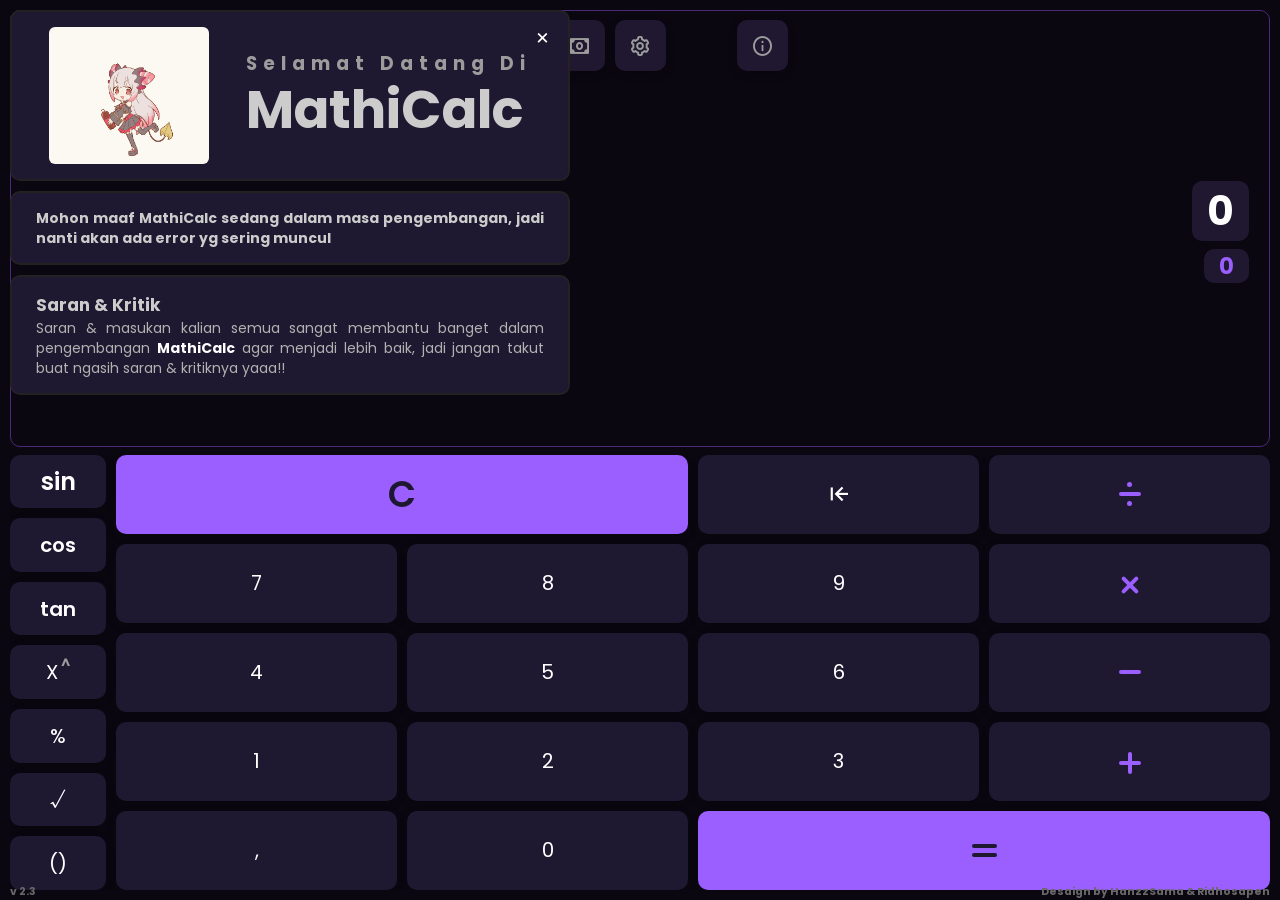
<file: index.html>
<html lang="en">
  <head>
    <meta charset="UTF-8" />
    <meta name="viewport" content="width=device-width, initial-scale=1.0" />
    <link
      rel="shortcut icon"
      href="www/img/mathicalc.ico"
      type="image/x-icon"
    />
    <link
      href="https://unpkg.com/boxicons@2.1.4/css/boxicons.min.css"
      rel="stylesheet"
    />
    <link rel="stylesheet" href="www/style/style.css" />
    <title>MathiCalc</title>
  </head>
  <body>
    <div class="container">
      <nav class="nav-alert" id="main-alert">
        <div>
          <figure class="main-alert">
            <div>
              <i class="bx bx-x" id="close-alert"></i>
              <article class="desc-alert">
                <img src="www/img/welcome.gif" alt="" />
                <div>
                  <h3>selamat datang di</h3>
                  <h3>mathiCalc</h3>
                </div>
              </article>
            </div>
          </figure>
          <figure class="main-alert">
            <div>
              <article>
                <h4>
                  Mohon maaf MathiCalc sedang dalam masa pengembangan, jadi
                  nanti akan ada error yg sering muncul
                </h4>
              </article>
            </div>
          </figure>
          <figure class="main-alert">
            <div>
              <article>
                <h3>saran & kritik</h3>
                <p>
                  Saran & masukan kalian semua sangat membantu banget dalam
                  pengembangan <strong>MathiCalc</strong> agar menjadi lebih
                  baik, jadi jangan takut buat ngasih saran & kritiknya yaaa!!
                </p>
              </article>
            </div>
          </figure>
        </div>
      </nav>
      <nav class="nav">
        <div>
          <figure class="icon" data-target="historyMenu">
            <i class="bx bx-history"></i>
          </figure>
          <figure class="icon" data-target="moneyMenu">
            <i class="bx bx-money"></i>
          </figure>
          <figure class="icon" data-target="settingMenu">
            <i class="bx bx-cog"></i>
          </figure>
          <figure class="icon ui" id="newui">
            <i class="bx bx-math"></i>
          </figure>
          <figure class="icon" data-target="aboutMenu">
            <i class="bx bx-info-circle"></i>
          </figure>
        </div>
      </nav>
      <main class="main-menu">
        <div>
          <section id="historyMenu" class="menu history hidden">
            <div>
              <h3>History</h3>
              <ul id="history"></ul>
            </div>
          </section>
          <section id="moneyMenu" class="menu money hidden">
            <div>
              <h3>Konversi Mata Uang</h3>
              <main class="wrapper-conversi">
                <figure class="conversi">
                  <select id="currency-from">
                    <option value="">--Pilih--</option>
                    <option value="IDR">IDR (Rupiah)</option>
                    <option value="USD">USD (Dollar)</option>
                    <option value="EUR">EUR (Euro)</option>
                  </select>
                </figure>
                <figure class="reverse">
                  <button id="reverse-currency">
                    <i class="bx bx-transfer-alt"></i>
                  </button>
                </figure>
                <figure class="conversi">
                  <select id="currency-to">
                    <option value="">--Pilih--</option>
                    <option value="USD">USD (Dollar)</option>
                    <option value="IDR">IDR (Rupiah)</option>
                    <option value="EUR">EUR (Euro)</option>
                  </select>
                </figure>
              </main>
            </div>
          </section>
          <section id="settingMenu" class="menu setting hidden" id="setting">
            <div>
              <h3>Setting</h3>
              <main>
                <section class="set-menu theme">
                  <div>
                    <div>
                      <h4>tema warna</h4>
                    </div>
                    <!-- tempat pilihan tema -->
                    <div class="wrapper-theme"></div>
                    <!-- preview tema aktif -->
                    <div class="preview-txt">
                      <h4>tema saat ini</h4>
                    </div>
                    <div class="theme-preview"></div>
                  </div>
                </section>
                <section class="set-menu font-size">
                  <div>
                    <div>
                      <h4>font size</h4>
                      <h6>default : 16px</h6>
                    </div>
                    <div class="wrapper-font"></div>
                  </div>
                </section>
                <section class="set-menu wallpaper">
                  <div>
                    <div>
                      <h4>pasang walpaper</h4>
                    </div>
                    <div class="main-input-wlpr">
                      <div>
                        <section class="page-upload">
                          <div>
                            <i class="bx bx-upload"></i>
                            <h4>upload</h4>
                          </div>
                        </section>
                        <section class="btn-reset" id="resetWallpaper">
                          <div>
                            <i class="bx bx-reset"></i>
                          </div>
                        </section>
                        <section class="upload">
                          <div>
                            <input
                              type="file"
                              id="wallpaperInput"
                              accept="image/*,video/*"
                            />
                          </div>
                        </section>
                        <section class="live-img">
                          <main class="preview-img">
                            <div></div>
                          </main>
                        </section>
                      </div>
                    </div>
                  </div>
                </section>
                <section class="set-menu ink-yt">
                  <div class="wrapper-link-yt">
                    <div>
                      <h4>link YouTube set-up walpaper</h4>
                    </div>
                    <div class="input-yt">
                      <input
                        type="text"
                        placeholder="Paste link YouTube dan tunggu sebentar"
                      />
                    </div>
                  </div>
                </section>
                <section class="set-menu new-ui">
                  <div>
                    <div>
                      <h4>buka menu mathiCalc chat</h4>
                    </div>
                    <div class="wrapper-newui">
                      <h5 id="uitxt">Enable MathiCalc Chat</h5>
                      <button id="toggleNewUI">
                        <i class="bx bxs-mouse-alt"></i>
                      </button>
                    </div>
                  </div>
                </section>
              </main>
            </div>
          </section>
          <section id="aboutMenu" class="menu about hidden" id="about">
            <div>
              <figure class="container-about">
                <h3>About</h3>
                <h6>Desaign by HanzzSama & Ridhosapen</h6>
                <article class="about-content">
                  <p>
                    <strong>MathiCalc</strong> ini masih dalam tahap
                    pengembangan, jadi maaf kalau ada beberapa error yg muncul
                    atau beberapa fitur mungkin belum sempurna, aku dan rekan ku
                    akan terus berusaha memperbarui dan tingkatkan agar kualitas
                    <strong>MathiCalc</strong> bisa lebih baik dan mendukung
                    banyak fitur.
                  </p>
                  <h5>Fitur yg sudah kami buat di sini</h5>
                  <ul>
                    <li>
                      <strong>Operasi dasar</strong> matematika (tambah, kurang,
                      kali, bagi)
                    </li>
                    <li>
                      <strong>Preview hasil</strong> sebelum dihitung (submit)
                    </li>
                    <li>
                      <strong>Riwayat perhitungan</strong> (history) yang bisa
                      dipanggil ulang
                    </li>
                    <li>
                      Mode <strong>konversi mata uang</strong> (IDR, USD, EUR)
                      lengkap dengan tombol
                      <em>reverse</em>
                    </li>
                    <li>Ubah <strong>Tema</strong> warna kalkulator</li>
                    <li>Ubah <strong>Ukuran font</strong> sesuai keinginan</li>
                    <li>
                      Pasang <strong>Walpaper</strong> di output kalkulator
                    </li>
                    <li>
                      Tombol <strong>menampilkan menu baru</strong> (UI baru)
                    </li>
                    <li>
                      Mode <strong>MathiCalc Chat</strong> tampilan baru
                      <em>( New )</em>
                    </li>
                    <li>
                      Rumus <strong>bangun datar</strong> (persegi, segitigs,
                      lingkaran, dll)
                    </li>
                    <li>
                      Konversi <strong>Suhu</strong> (c ke f, f ke c, dll)
                    </li>
                    <li>
                      Konersi <strong>Panjang</strong> (cm ke m, m ke km, dll)
                    </li>
                    <li>
                      Command <strong>Clear/cls</strong> untuk hapus semua chat
                    </li>
                    <li>UI <strong>Responsif</strong> dan ringan</li>
                  </ul>
                  <p>
                    Nantikan <strong>update terbaru</strong> dari kami dengan
                    fitur-fitur yg lebih banyak dan perbaikan bug yg akan kami
                    selesaikan.
                  </p>
                  <p>
                    Saran & masukan dari kalian sangat membantu meningkatkan
                    kualitas kalkulator ini lebih baik! Jadi, tetap pantau ya
                  </p>
                  <main class="history-progres">
                    <section class="wrapper-progres">
                      <div class="progres">
                        <h4>MathiCalc 2.3</h4>
                        <p>Pembaruan <strong>Tema dan Prwaranaan</strong></p>
                        <p>
                          Perbaikan sistem aritmatika
                          <strong>MathiCalc 2.3</strong>
                        </p>
                      </div>
                      <div class="progres">
                        <h4>MathiCalc 2.2</h4>
                        <p>
                          Penambahan operator matematika
                          <strong>Trigonometri, Akar, Kuadrat, Persen</strong>
                        </p>
                        <p>Perbaikan buka kurung dan tutup kurung</p>
                      </div>
                      <div class="progres">
                        <h4>MathiCalc 2.1</h4>
                        <p>
                          Perbaikan sistem penampilkan walpaper (type = Video)
                        </p>
                        <p>
                          Mensinkronisasi antara
                          <strong>Video Local</strong> dan
                          <strong>Video YouTube</strong>
                        </p>
                      </div>
                      <div class="progres">
                        <h4>MathiCalc 2.0</h4>
                        <p>Penambahan sistem pasanng walpaper (type = Video)</p>
                        <p>
                          Dapat menampilkan walpaper dalam bentuk
                          <strong>Video Local</strong> atau
                          <strong>Video YouTube</strong>
                        </p>
                      </div>
                      <div class="progres">
                        <h4>MathiCalc 1.9</h4>
                        <p>Perbaikan UI agar lebih responsif</p>
                        <p>
                          Merapikan komponen-komponen dalam Container agar dapat
                          lebih mudah melakukan responsif
                        </p>
                      </div>
                      <div class="progres">
                        <h4>MathiCalc 1.8</h4>
                        <p>Penambahan sistem kalkulator (rumus matematika)</p>
                        <p>Perhitungan rumus <strong>Luas Persegi</strong></p>
                        <p>Perhitungan rumus <strong>Luas segituga</strong></p>
                        <p>Perhitungan rumus <strong>Luas lingkaran</strong></p>
                        <p>
                          Perhitungan rumus <strong>keliling lingkaran</strong>
                        </p>
                        <p>Perhitungan rumus <strong>Volume Kubus</strong></p>
                        <p>Perhitungan rumus <strong>Volume Balok</strong></p>
                        <p>Perhitungan rumus <strong>Volume Tabung</strong></p>
                        <p>Perhitungan rumus <strong>Pythagoras</strong></p>
                        <p>Perhitungan rumus <strong>Faktorial</strong></p>
                      </div>
                      <div class="progres">
                        <h4>MathiCalc 1.7</h4>
                        <p>Perbaikan UI khususnya pada Responsif mode mobile</p>
                        <p>
                          perubahan atau transformasi layar
                          <strong>Dekstop</strong> ke <strong>Android</strong>
                        </p>
                      </div>
                      <div class="progres">
                        <h4>MathiCalc 1.6</h4>
                        <p>
                          Perubahan nama "<strong>Mathison Bot</strong> berubah
                          menjadi <strong>MathiCalc Chat</strong>"
                        </p>
                      </div>
                      <div class="progres">
                        <h4>MathiCalc 1.5</h4>
                        <p>
                          Penambahan UI chatBot pada
                          <strong>Mathison Bot</strong>
                        </p>
                        <p>
                          Perubahan <strong>mode kalkulator</strong> dengan
                          <strong>mode chat</strong>
                        </p>
                      </div>
                      <div class="progres">
                        <h4>MathiCalc 1.4</h4>
                        <p>Perbaikan sistem kalkulator yg lebih baik</p>
                        <p>
                          Perbaikan <strong>sistem kalkulator dasar</strong> (
                          -, + )
                        </p>
                        <p>
                          Perbaikan <strong>sistem kalkulator dasar</strong> (
                          buka kurung dan tutup kurung )
                        </p>
                        <p>
                          Perbaikan <strong>sistem kalkulator dasar</strong> (
                          bilangan bulat, decimal, prima )
                        </p>
                      </div>
                      <div class="progres">
                        <h4>MathiCalc 1.3</h4>
                        <p>
                          Pembaruan pada desain UI <strong>MathiCalc</strong>
                        </p>
                        <p>Penambahan fitur <strong>Pilihan Tema</strong></p>
                        <p>Penambahan fitur <strong>font size</strong></p>
                        <p>Penambahan fitur <strong>Pasang Walpaper</strong></p>
                      </div>
                      <div class="progres">
                        <h4>MathiCalc 1.2</h4>
                        <p>
                          Perubahan nama "<strong>Mathison Calculator</strong>
                          berubah menjadi <strong>MathiCalc</strong>"
                        </p>
                        <p>Menambahan UI baru dan sistem baru</p>
                        <p>
                          <strong
                            >UI history, setting, konersi mata uang,
                            about</strong
                          >
                        </p>
                      </div>
                      <div class="progres">
                        <h4>Mathison Calculator 1.1</h4>
                        <p>
                          Penerapan <strong>sistem dasar kalkulator</strong>,
                          hanya bisa (penjumlahan, pengurangan, perkalian,
                          pembagian)
                        </p>
                        <p>
                          <strong>Perbaikan sistem kalkulator dasar</strong>,
                          memperbaiki sistem operator aritmatika
                        </p>
                      </div>
                      <div class="progres">
                        <h4>Mathison Calculator 1.0</h4>
                        <p>
                          <strong>Desain awal</strong> pembuatan kerangka
                          kalkulator dan belum include sistem kalkulator
                        </p>
                        <p>
                          <strong>Perancangan desain</strong> menentukan desain
                          kalkulator
                        </p>
                      </div>
                    </section>
                  </main>
                </article>
              </figure>
            </div>
          </section>
        </div>
      </main>
      <main class="main-newui" id="newUISection">
        <div>
          <div class="page-newui">
            <header class="head-tittle">
              <div>
                <h4>Selamat datang di</h4>
                <h3>mathiCalc <strong>Chat</strong></h3>
              </div>
            </header>
            <main class="chat-box">
              <div></div>
            </main>
            <section class="input-chat">
              <div>
                <aside class="live-preview">
                  <section class="wrapper-live">
                    <div id="live-preview"></div>
                  </section>
                </aside>
                <div class="input">
                  <i class="bx bxs-keyboard"></i>
                  <input type="text" placeholder="ketik pesan..." />
                </div>
              </div>
            </section>
          </div>
        </div>
      </main>
      <header class="content main-output" id="main-output">
        <div class="wrapper-output">
          <div>
            <h2 id="operation">0</h2>
          </div>
          <div>
            <h6 id="result">0</h6>
          </div>
        </div>
        <figure class="video-output">
          <video></video>
        </figure>
      </header>
      <div class="slide" id="slide"><i>>></i></div>
      <main class="content main-button" id="main-button">
        <div class="wrapper-full-button">
          <figure class="button" data-value="sin">
            <div>sin</div>
          </figure>
          <figure class="button" data-value="cos">
            <div>cos</div>
          </figure>
          <figure class="button" data-value="tan">
            <div>tan</div>
          </figure>
          <figure class="button kuadrat" data-value="^">
            <div>X</div>
            <h5>^</h5>
          </figure>
          <figure class="button" data-value="%">
            <div>%</div>
          </figure>
          <figure class="button" data-value="√">
            <div>√</div>
          </figure>
          <figure class="button" data-value="()">
            <div>()</div>
          </figure>
        </div>
        <div class="wrapper-button">
          <figure class="button" data-action="clear">
            <div>C</div>
          </figure>
          <figure class="button" data-action="delete">
            <div><i class="bx bx-arrow-to-left"></i></div>
          </figure>
          <figure class="button" data-value=":">
            <div class="pembagian">
              <div></div>
              <div></div>
              <div></div>
            </div>
          </figure>
          <figure class="button" data-value="7">
            <div>7</div>
          </figure>
          <figure class="button" data-value="8">
            <div>8</div>
          </figure>
          <figure class="button" data-value="9">
            <div>9</div>
          </figure>
          <figure class="button" data-value="x">
            <div class="perkalian">
              <div></div>
              <div></div>
            </div>
          </figure>
          <figure class="button" data-value="4">
            <div>4</div>
          </figure>
          <figure class="button" data-value="5">
            <div>5</div>
          </figure>
          <figure class="button" data-value="6">
            <div>6</div>
          </figure>
          <figure class="button" data-value="-">
            <div class="pengurangan">
              <div></div>
            </div>
          </figure>
          <figure class="button" data-value="1">
            <div>1</div>
          </figure>
          <figure class="button" data-value="2">
            <div>2</div>
          </figure>
          <figure class="button" data-value="3">
            <div>3</div>
          </figure>
          <figure class="button" data-value="+">
            <div class="penjumlahan">
              <div></div>
              <div></div>
            </div>
          </figure>
          <figure class="button" data-value=".">
            <div>,</div>
          </figure>
          <figure class="button" data-value="0">
            <div>0</div>
          </figure>
          <figure class="button" data-action="calculate">
            <div class="hasil">
              <div></div>
              <div></div>
            </div>
          </figure>
        </div>
      </main>
    </div>
    <span class="dev">
      <div class="versi">
        <h6>v 2.3</h6>
      </div>
      <div class="use-dev">
        <h6>Desaign by HanzzSama & Ridhosapen</h6>
      </div>
    </span>
    <script src="www/resources/mathFunctions.js"></script>
    <script src="www/resources/chatbot.js"></script>
    <script src="www/resources/newUI.js"></script>
    <script src="www/resources/slide-toggle.js"></script>
    <script src="www/resources/setting.js"></script>
    <script src="www/resources/setWLPR.js"></script>
    <script src="www/resources/math.js"></script>
  </body>
</html>
</file>
<file: www/style/style.css>
@import url('https://fonts.googleapis.com/css2?family=Cal+Sans&family=Poppins:ital,wght@0,100;0,200;0,300;0,400;0,500;0,600;0,700;0,800;0,900;1,100;1,200;1,300;1,400;1,500;1,600;1,700;1,800;1,900&display=swap');
*{
    margin: 0;
    padding: 0;
    text-decoration: none;
    color: #ffffff;
    box-sizing: border-box;
    transition: all .3s;
    font-family: "Poppins", sans-serif;
    /* -webkit-user-select: none;
    -moz-user-select: none;
    -ms-user-select: none;
    user-select: none;
    -webkit-touch-callout: none;
    -webkit-tap-highlight-color: transparent; */
}
*::-webkit-scrollbar {
    width: 5px;
    height: 0;
}

*::-webkit-scrollbar-thumb {
    border-radius: 10px;
    background: var(--background-color);
}

*::-webkit-scrollbar-track {
    background: transparent;
}

:root {
  --btn-color: #000;
  --btn-dark: #222;
  --txt-color: #222;
  --txt-hover: #fff;
  --txt-soft: #555;

  --output-bg: #f1f1f1;
  --nav-color: #ddd;

  --box-color: #eee;
  --box-hover: #e0e0e0;

  --menu-color: #ddd;
  --menu-box: #ccc;

  --strip-color: #bbb;
  --body-bg: #fff;

  --font-size: 16px;
}
body{
    display: flex;
    font-size: var(--font-size);
    align-items: center;
    margin: 15px;
    justify-content: center;
    background: var(--body-bg);
}
/* ========================================= */
/* =============== Container =============== */
/* ========================================= */
.container{
    width: 100%;
    height: 100%;
    max-height: 42em;
    max-width: 85em;
    /* background: blue; */
    display: flex;
    gap: 10px;
    /* justify-content: space-between; */
}
.content{
    width: 100%;
    max-width: 100%;
    height: 100%;
    /* background: red; */
}
/* ===================================== */
/* =============== Slide =============== */
/* ===================================== */
.slide{
    display: flex;
    max-width: 2em;
    align-items: center;
    border-radius: 6px;
    justify-content: center;
    background: var(--strip-color);
}
.slide.active i{
    transform: rotate(180deg);
}
.slide i{
    margin: 0 10px;
    color: #9c9c9c;
    /* padding: 8px 8px; */
    cursor: pointer;
}
/* ====================================== */
/* =============== Button =============== */
/* ====================================== */
.main-button{
    gap: 10px;
    width: 100%;
    display: flex;
    position: relative;
    overflow-x: hidden;
}
.main-button.active{
    width: 0;
}
.wrapper-button{
    width: 100%;
    gap: 10px;
    height: 100%;
    display: grid;
    /* background: yellow; */
    grid-template-columns: repeat(4, 1fr);
    grid-template-rows: repeat(5, 1fr);
}
.wrapper-full-button{
    gap: 10px;
    /* height: 100%; */
    display: grid;
    /* background: yellow; */
    grid-template-columns: minmax(6em, 1fr);
    grid-template-rows: repeat(7, 1fr);
}
.wrapper-full-button .button{
    width: 100%;
}
.wrapper-full-button .button:nth-child(1) div,
.wrapper-full-button .button:nth-child(2) div,
.wrapper-full-button .button:nth-child(3) div{
    color: var(--primary-color);
    font-weight: 550;
}
.kuadrat h5{
    color: #9c9c9c;
    margin-left: 3px;
    transform: translateY(-8px);
}
.button{
    display: flex;
    align-items: center;
    justify-content: center;    
    height: 100%;
    width: 100%;
    user-select: none;
    border-radius: 10px;
    background: var(--menu-box);
    box-shadow: rgba(0, 0, 0, 0.24) 0px 3px 8px;
    -webkit-tap-highlight-color: transparent;
    transition: transform 0.15s ease, background 0.15s ease;
    touch-action: manipulation;
}
.button:hover{
    background: var(--btn-dark);
    transform: scale(1.03);
}
.button:hover div{
    color: #fff;
    font-size:  1.96em;
    font-weight: 450;
}
.button div{
    color: var(--text-color);
    font-size: 1.9em;
}
.button i{
    color: var(--text-color);
    font-size: 1.3em;   
}
.wrapper-button .button:nth-child(1){
    grid-column: span 2;
    background: var(--btn-color);
}
.wrapper-button .button:nth-child(1) div{
    color: var(--menu-box);
    font-size: 34px;
    -webkit-text-stroke-width: 2px;
}
.pembagian div:nth-child(2){
    width: 31px;
    height: 6px;
    border-radius: 10px;
}
.pembagian{
    gap: 5px;
    width: 31px;
    flex-wrap: wrap;
    display: flex;
    justify-content: center;
}
.pembagian div{
    background: var(--btn-color);
}
.pembagian div:nth-child(1),
.pembagian div:nth-child(3){
    width: 8px;
    height: 8px;
    border-radius: 50%;
}
.perkalian{
    width: 31px;
}
.perkalian div{
    width: 31px;
    height: 6;
    border-radius: 10px;
    position: absolute;
    background: var(--btn-color);
}
.perkalian div:nth-child(1){
    transform: rotate(45deg);
}
.perkalian div:nth-child(2){
    transform: rotate(-45deg);
}
.pengurangan div{
    width: 31px;
    height: 6px;
    border-radius: 10px;
    background: var(--btn-color);
}
.penjumlahan{
    width: 31px;
}
.penjumlahan div{
    width: 31px;
    height: 6;
    border-radius: 10px;
    position: absolute;
    background: var(--btn-color);
}
.penjumlahan div:nth-child(2){
    transform: rotate(-90deg);
}
.button:nth-child(18){
    grid-column: span 2;
    background: var(--btn-color);
}
.hasil{
    gap: 5px;
    display: flex;
    flex-direction: column;
}
.hasil>div{
    width: 31px;
    height: 5px;
    border-radius: 10px;
    background: var(--menu-box);
}
/* ============================================= */
/* =============== Output New UI =============== */
/* ============================================= */
.main-newui{
    width: 0;
    /* height: 100%; */
    display: flex;
    flex-direction: column;
    position: relative;
    overflow-x: hidden;
    border-radius: 10px;
    background: var(--menu-color);
}
.main-newui.open{
    width: 100%;
    display: flex;
    /* background: #191919; */
    box-shadow: rgba(0, 0, 0, 0.19) 0px 10px 20px, rgba(0, 0, 0, 0.23) 0px 6px 6px;
}
.main-newui>div{
    width: 100%;
    height: 100%;
    display: flex;
}
.page-newui{
    width: 100%;
    display: flex;
    flex-direction: column;
    margin: 10px 20px;
    /* background: blue; */
}
.head-tittle h4{
    color: #696969;
    font-size: 14px;
    white-space: nowrap;
    text-transform: capitalize;
}
.head-tittle h3{
    font-size: 1.5em;
    text-transform: capitalize;
    line-height: 1.2em;
    white-space: nowrap;
    color: #ccc;
}
.head-tittle strong{
    color: var(--btn-dark);
}
.chat-box{
    height: 100%;
    overflow-y: auto;
    display: flex;
    margin: 10px 0;
    max-height: auto;
    flex-direction: column;
    /* background-color: red; */
}
.chat{
    display: flex;
}
.chat.user{
    justify-content: end;
}
.username h3{
    font-size: 16px;
    text-transform: capitalize;
    color: var(--btn-dark);
}
.chat.user .username h3{
    text-align: end;
    color: var(--btn-color);
}
.chat.user .chat-text{
    display: flex;
    max-width: 40em;
    margin-top: 6px;
    border-radius: 6px;
    background: var(--btn-dark);
}
.chat-text{
    display: flex;
    max-width: 40em;
    margin-top: 6px;
    border-radius: 6px;
    background: var(--menu-box);
}
.chat-text p{
    margin: 8px 15px;
    font-size: 14px;
    letter-spacing: .5px;
    color: #fff;
    text-align: justify;
    line-height: 20px;
}
.input-chat{
    width: 100%;
    /* background: blue; */
}
.input-chat>div{
    display: flex;
    flex-direction: column;
}
.input{
    width: 100%;
    display: flex;
    align-items: center;
}
.input i{
    color: #696969;
    font-size: 22px;
    margin-left: 24px;
    position: absolute;
}
.live-preview{
    height: 0;
    display: flex;
    overflow: hidden;
}
.wrapper-live{
    display: flex;
    border-radius: 8px;
    background: #121212;
}
.wrapper-live>div{
    margin: 10px 25px;
}
.input input{
    width: 100%;
    padding: 18px 28px 18px 60px;
    border-radius: 35px;
    border: none;
    outline: none;
    letter-spacing: .5px;
    font-weight: 450;
    font-size: 15px;
    border: 2px solid #202020;
    background: var(--dark-mode-bg);
    color: #fff;
    font-size: 14px;
}
/* =========================================== */
/* =============== Output math =============== */
/* =========================================== */
.main-output{
    z-index: 2;
    display: flex;
    position: relative;
    justify-content: end;
    align-items: center;
    /* padding: 10px; */
    background-position: 50%;
    background-size: cover;
    background-repeat: no-repeat;
    /* background-image: url('../img/Mienar.gif'); */
    /* background: var(--menu-box); */
    border-radius: 10px;
    border: 1px solid var(--btn-dark);
}
.main-output.active{
    width: 0;
    opacity: 0;
    overflow-x: hidden;
}
.main-output>div{
    margin: 0 20px;
    text-align: end;
}
.main-output h6{
    color: #696969;
    font-size: 1.4em;
}
.main-output h2{
    font-size: 2.5em;
    /* background: red; */
}
.wrapper-output{
    z-index: 10;
    display: flex;
    position: relative;
    justify-content: end;
    /* word-break: break-all; */
    /* overflow-wrap: anywhere; */
    /* white-space: normal; */
    flex-direction: column;
}
.wrapper-output>div{
    display: flex;
    margin-top: 8px;
    word-break: break-all;
    overflow-wrap: anywhere;
    white-space: normal;
    justify-content: end;
}
.video-output{
    display: none;
    z-index: -10;
    /* display: flex; */
    align-items: center;
    height: 100%;
    width: 100%;
    border-radius: 10px;
    position: absolute;
    background: var(--menu-box);
}
.video-output video{
    z-index: -10;
    width: 100%;
    height: 100%;
    border-radius: 11px;
    background: var(--secondary-color);
}
#operation{
    word-break: break-all;
    overflow-wrap: anywhere;
    white-space: normal;
    padding: 0 15px;
    border-radius: 10px;
    background: var(--box-color);
}
#result{
    word-break: break-all;
    overflow-wrap: anywhere;
    white-space: normal;
    padding: 0 15px;
    border-radius: 10px;
    color: var(--btn-color);
    background: var(--box-color);
}
#result.final {
    font-size: 2.5em;   /* jadi lebih besar saat final */
    color: #ffffff;       /* lebih jelas */
}
#operation.hidden {
    display: none;     /* hilang setelah ditekan = */
}
/* ==================================== */
/* =============== Menu =============== */
/* ==================================== */
.main-menu{
    display: flex;
    width: 0;
}
.main-menu>div{
    width: 100%;
    display: flex;
}
.main-menu.active{
    width: 100%;
    max-width: 25em;
}
.hidden {
    display: none;
}
.menu {
    width: 0;
    /* display: none; */
    /* transform: translateY(20px); */
    transition: all 0.4s ease;
    background: var(--strip-color); 
    border-radius: 10px;
    overflow-x: hidden;
}
.menu.show {
    width: 100%;
    display: flex;
    /* transform: translateY(0); balik normal */
}
.menu.show>div{
    width: 100%;
    opacity: 1;
}
.menu>div{
    opacity: 0;
    width: 100%;
    position: relative;
    overflow-x: hidden;
    /* position: relative; */
    /* background: red; */
    margin: 15px 24px;
}
.menu h3{
    white-space: nowrap; 
}
.history .alert{
    height: 100%;
    margin-top: 20px;
    display: flex;
    justify-content: center;
    align-items: center;
}
.alert p{
    user-select: none;
    font-size: 14px;
    color: #696969;
    font-style: italic;
    white-space: nowrap; 
}
.history ul {
    gap: 10px;
    display: flex;
    margin-top: 20px;
    flex-direction: column;
    list-style: none;
}
.history li {
    border-radius: 8px;
    padding: 10px 20px;
    white-space: nowrap;
    display: flex;
    justify-content: space-between;
    background: var(--primary-color);
}
.history ul>button{
    padding: 10px 20px;
    border-radius: 6px;
    color: #b2b2b2;
    background: #121212;
    border: none;
}
.history ul>button:hover{
    background: #222;
    color: var(--primary-color);
}
.history li button{
    display: flex;
    border: none;
    cursor: pointer;
    align-items: center;
    background: transparent;
}
.history li button i{
    font-size: 21px;
}
.history li button i:hover{
    transform: scale(1.2);
    color: var(--primary-color);
}
.history li:hover {
  background: #222;
}
.wrapper-conversi{
    margin-top: 20px;
}
.reverse{
    width: 100%;
    display: flex;
    justify-content: center;
}
.reverse button{
    font-size: 31px;
    margin: 10px 0;
    border: none;
    cursor: pointer;
    background: transparent;
}
.setting>div{
    border-radius: 10px;
}
.set-menu{
    display: flex;
    margin-top: 20px;
    border-radius: 6px;
    background: var(--menu-box);
}
.set-menu>div{
    width: 100%;
    /* background: red; */
    margin: 10px 12px;
}
.set-menu h4{
    color: #9c9c9c;
    font-size: 14px;
    text-transform: capitalize;
    white-space: nowrap;
}
.wrapper-theme{
    margin-top: 15px;
    display: grid;
    flex-wrap: wrap;
    gap: 10px;
    grid-template-columns: repeat(auto-fill, minmax(50px, 1fr));
}
.theme-color{
    width: 100%;
    /* max-width: 50px; */
    display: flex;
    height: auto;
    border-radius: 50%;
    border: 2px solid var(--accent-color);
}
.theme-color main{
    display: flex;
    width: 100%;
    height: 47px;
    align-items: end;
    position: relative;
    margin: 3px;
}
.theme-color main div:nth-child(1){
    width: 100%;
    display: flex;
    position: absolute;
    height: 23px;
    border-radius: 0 0 150px 150px;
    background: #2c2c2c;
}
.theme-color main div:nth-child(2){
    width: 100%;
    display: flex;
    height: 100%;
    border-radius: 50%;
    background: var(--theme-accent);
}
.preview-txt{
    margin-top: 15px;
}
.theme-preview {
    margin-top: 15px;
    padding: 10px;
    display: flex;
    align-items: center;
    gap: 10px;
    background: var(--body-bg);
    border-radius: 10px;
    border: 1px solid var(--strip-color);
}
.preview-theme {
    gap: 10px;
    width: 100%;
    /* background: red; */
    display: grid;
    grid-template-columns: repeat(auto-fill, minmax(30px, 1fr));
}

.preview-theme .pv {
    width: auto;
    height: 32px;
    border-radius: 8px;
    border: 1px solid #ffffff30;
}
.auto-wrapper{
    width: 100%;
    display: flex;
    justify-content: center;
    align-items: center;
    /* background: red; */
    border-radius: 20px;
    border: 1px solid #9c9c9c;
}
.auto-icon{
    font-size: 31px;
}
.auto-icon.rotate {
  display: inline-block;
  animation: spin 2s linear infinite;
}

@keyframes spin {
  0%   { transform: rotate(0deg); }
  100% { transform: rotate(360deg); }
}
.container-about{
    /* background: blue; */
    position: absolute;
}
.font-size h6{
    color: #696969;
    margin-top: 5px;
}
.wrapper-font{
    display: grid;
    gap: 10px;
    margin-top: 15px;
    grid-template-columns: repeat(3, 1fr);
}
.font-size-option{
    cursor: pointer;
    padding: 8px 20px;
    border-radius: 6px;
    border: none;
    background: var(--strip-color);
    text-transform: capitalize;
    font-size: 14px;
    color: #b2b2b2;
}
.font-size-option.active { background: var(--menu-color); color: var(--txt-color); font-weight: bold; }
.main-input-wlpr{
    margin-top: 1em;
    display: flex;
    position: relative;
}
.main-input-wlpr>div{
    width: 100%;
    display: flex;
}
.page-upload{
    width: 100%;
    display: none;
    align-items: center;
    justify-content: center;
    border-radius: 8px;
    background: var(--strip-color);
    min-height: 10em;
}
.page-upload.active {
    display: flex;
}
.page-upload>div{
    text-align: center;
}
.page-upload i{
    font-size: 31px;
    color: #696969;
}
.btn-reset{
    bottom: 0;
    right: 0;
    z-index: 4;
    padding: 9px;
    background: var(--menu-box);
    border-radius: 6px;
    position: absolute;
}
.btn-reset i{
    font-size: 21px;
}
.upload{
    width: 100%;
    height: 100%;
    z-index: 1;
    display: flex;
    border-radius: 8px;
    /* background: blue; */
    position: absolute;
    overflow-x: hidden;
}
.upload>div{
    width: 100%;
    position: relative;
    /* background: red; */
}
.upload input{
    opacity: 0;
}
.upload input[type=file]::file-selector-button {
    position: absolute;
    width: 100%;
    z-index: 2;
    border: none;
    height: 100%;
    border-radius: 6px;
    color: #fff;
    cursor: pointer;
}
.live-img{
    width: 100%;
}
.preview-img{
    width: 100%;
    /* background: red; */
}
.preview-img>div{
    display: flex;
    width: 100%;
    justify-content: center;
}
.preview-img img{
    width: 100%;
    border-radius: 8px;
}
.preview-img video{
    width: 100%;
    border-radius: 8px;
}
.preview-img iframe{
    width: 100%;
    border-radius: 8px;
}
.wrapper-newui{
    display: flex;
    margin-top: 15px;
    align-items: center;
    border-radius: 6px;
    background: var(--strip-color);
    justify-content: space-between;
}
.input-yt{
    margin-top: 1em;
}
.yt-wallpaper{
    border: none;
    border-radius: 8px;
}
.yt-floating {
    position: fixed !important;
    top: 10px !important;
    left: 10px !important;
    width: 320px !important;
    height: 180px !important;
    border-radius: 6px !important;
    z-index: 999 !important;
    pointer-events: auto !important;
    box-shadow: 0 0 10px #0008 !important;
}
.input-yt input{
    width: 100%;
    outline: none;
    padding: 10px 20px;
    border-radius: 6px;
    background: var(--strip-color);
    border: none;
}
.wrapper-newui h5{
    font-size: 14px;
    margin: 0 20px;
    color: #b2b2b2;
    text-transform: capitalize;
}
.wrapper-newui button{
    background: transparent;
    border: none;
    margin: 10px;
}
.wrapper-newui button i{
    font-size: 2em;
    color: #b2b2b2;
    cursor: pointer;
}
.wrapper-newui button i:hover{
    color: #ccc;
    transform: scale(1.1);
}
.container-about h6{
    color: #696969;
}
.about>div{
    border-radius: 10px;
}
.about-content{
    display: flex;
    gap: 10px;
    margin-top: 20px;
    flex-direction: column;
}
.about-content p{
    font-size: 14px;
    color: #b2b2b2;
    line-height: 20px;
    text-align: justify;
}
.about-content ul {
    margin: 0;
    padding-left: 20px;
}

.about-content li {
    font-size: 14px;
    color: #b2b2b2;
    margin-bottom: 6px;
    text-align: justify;
}
.history-progres{
    margin-top: 3em;
}
.wrapper-progres{
    display: flex;
    flex-direction: column;
    gap: 15px;
}
.progres h4{
    /* color: #ccc; */
    font-size: 14px;
}
.progres p{
    font-size: 13px;
}
/* =================================== */
/* =============== Nav =============== */
/* =================================== */
.nav>div{
    gap: 10px;
    display: flex;
    flex-direction: column;
}
.nav .icon.active {
    color: #fff;
    background: var(--strip-color);
    border-radius: 8px;
}
.icon{
    cursor: pointer;
    display: flex;
    border-radius: 10px;
    background: var(--box-color);
    box-shadow: rgba(0, 0, 0, 0.24) 0px 3px 8px;
}
.icon:hover{
    background: var(--strip-color);
    transform: scale(1.1);
}
.icon:hover i{
    color: #ffffff;
}
#newui {
    display: flex;
    height: 0;
    opacity: 0;
    border-radius: 20px;
    align-items: center;
    transform: scale(.8);
    /* display: none; */
    overflow: hidden;
}
.icon.ui{
    /* border: 2px solid var(--accent-color); */
    background: var(--secondary-color);
}
.icon.ui:hover{
    background: var(--primary-color);
}
.icon.ui i{
    color: var(--accent-color);
}
.icon i{
    padding: 4px;
    border-radius: 6px;
    margin: 10px;
    color: #9c9c9c;
    font-size: 23px;
    /* background: #2c2c2c; */
}
.nav-alert{
    z-index: 11;
    width: 100%;
    max-width: 35em;
    position: absolute;
}
.main-alert.slide-in {
  opacity: 1;
  transform: translateX(0);
}
.main-alert.slide-out {
  opacity: 0;
  transform: translateX(-100%);
}
.nav-alert>div{
    display: flex;
    gap: 10px;
    flex-direction: column;
}
.main-alert{
    display: flex;
    border: 2px solid #222;
    border-radius: 10px;
    background: var(--menu-box);
    opacity: 0;
    transform: translateX(-100%);
    transition: transform 0.6s ease, opacity 0.6s ease;
}
.main-alert:nth-child(1) i{
    position: absolute;
    right: 15px;
    cursor: pointer;
    font-size: 21px;
}
.main-alert:nth-child(2) h4{
    font-size: 14px;
    color: #ccc;
    line-height: 20px;
    text-align: justify;
}
.main-alert:nth-child(3) h3{
    font-size: 17px;
    color: #ccc;
    text-transform: capitalize;
}
.main-alert:nth-child(3) p{
    font-size: 14px;
    color: #b2b2b2;
    text-align: justify;
    line-height: 20px;
}
.main-alert>div{
    width: 100%;
    margin: 15px 24px;
}
.desc-alert{
    gap: 10px;
    width: 100%;
    display: flex;
    /* background: blue; */
    justify-content: space-around;
    align-items: center;
}
.desc-alert img{
    width: 100%;
    border-radius: 6px;
    max-width: 10em;
}
.desc-alert h3{
    color: #9c9c9c;
    text-transform: capitalize;
}
.desc-alert>div h3:nth-child(1){
    letter-spacing: 6px;
}
.desc-alert>div h3:nth-child(2){
    font-size: 3.3em;
    line-height: 1.2em;
    color: #ccc;
}
@media screen and (min-width: 2000px) {
    body{
        margin: 40px 0;
    }
    .container{
        max-height: 100%;
        max-width: 40em;
        flex-direction: column;
    }
    .slide{
        overflow-y: hidden;
        height: 0;
    }
    .nav>div{
        flex-direction: row;
    }
}
@media screen and (max-width: 1300px) {
    body{
        /* height: 100dvh; */
        margin: 10px;
    }
    .container{
        gap: 0;
        max-height: 100%;
        position: relative;
        flex-direction: column;
        /* background: blue; */
    }
    .nav{
        z-index: 10;
        width: 100%;
        display: flex;
        justify-content: center;
        margin: 10px 0;
        /* background: red; */
        position: absolute;
    }
    .nav>div{
        flex-direction: row;
        /* justify-content: center; */
    }
    .slide{
        height: 0;
        overflow: hidden;
    }
    .main-menu{
        z-index: 6;
        /* margin-top: 3.8em; */
        position: absolute;
    }
    .main-menu>div{
        margin-top: 4em;
    }
    .main-menu.active{
        max-height: 100%;
        width: 100%;
        max-width: 60%;
    }
    .main-newui{
        height: 0;
        overflow: hidden;
    }
    .head-tittle{
        margin-top: 4em;
    }
    .main-newui.open{
        height: 100%;
    }
    .main-output.active{
        height: 0;
        opacity: 0;
        overflow: hidden;
    }
    .main-button{
        margin-top: 8px;
        /* background: red; */
    }
    .button>div{
        font-size: 20px;
    }
    .main-button.active{
        height: 0;
        opacity: 0;
        overflow: hidden;
    }
    .button:nth-child(1) div{
        font-size: 24px;
    }
    .pembagian{
        width: 22px;
    }
    .pembagian div:nth-child(1),
    .pembagian div:nth-child(3){
        width: 5px;
        height: 5px;
    }
    .pembagian div:nth-child(2){
        height: 4px;
    }
    .perkalian{
        width: 22px;
    }
    .perkalian div{
        width: 22px;
        height: 4;
    }
    .pengurangan div{
        width: 22px;
        height: 4px;
    }
    .penjumlahan{
        width: 22px;
    }
    .penjumlahan div{
        width: 22px;
        height: 4;
    }
    .penjumlahan div:nth-child(2){
        transform: rotate(-90deg);
    }
    .button:nth-child(18){
        grid-column: span 2;
        background: var(--btn-color);
    }
    .hasil>div{
        width: 25px;
        height: 4px;
    }
}
@media screen and (max-width: 650px) {
    *::-webkit-scrollbar {
        width: 0;
        height: 0;
    }
    .wrapper-full-button{
        grid-template-columns: minmax(4em, 1fr);
    }
    .wrapper-full-button .button>div{
        font-size: 16px;
    }
    .wrapper-full-button .button>h5{
        font-size: 10px;
    }
    .button.active:hover{
        background: #696969;
    }
    .button.active:hover div{
        color: #ffffff;
        font-size:  1.56em;
    }
    .button:hover{
        transform: scale(1);
        background: var(--menu-box);
    }
    .button:hover div{
        color: #9c9c9c;
        font-size:  20px;
    }
    .icon i{
        font-size: 17px;
    }
    .icon.show{
        height: 3em;
    }
    .main-menu{
        z-index: 9;
        height: 100%;
    }
    .main-menu.active{
        max-width: 100%;
    }
    .main-menu.active>div{
        width: 100%;
    }
    .theme-color main{
        max-height: 65px;
    }
    .theme-color main div:nth-child(1){
        max-height: 23px;
        border-radius: 0 0 170px 170px;
    }
    #uitxt{
        font-size: 12px;
    }
    .chat.user{
        margin-top: 10px;
    }
    .chat-text p{
        font-size: 13px;
    }
    .yt-floating {
        position: fixed !important;
        top: 0 !important;
        left: 0 !important;
        width: 100% !important;
        height: 180px !important;
        border-radius: 6px !important;
        z-index: 999 !important;
        pointer-events: auto !important;
        box-shadow: 0 0 10px #0008 !important;
    }
}
@media screen and (max-width: 630px) {
    .desc-alert{
        flex-wrap: wrap;
    }
    .desc-alert>div h3:nth-child(1){
        letter-spacing: 6px;
        font-size: 14px;
    }
    .desc-alert>div h3:nth-child(2){
        font-size: 2.74em;
        line-height: 1.2em;
        color: #ccc;
    }
    .dev{
        opacity: 0;
        display: none;
        /* transform: translateY(15px); */
    }
    .dev h6{
        font-size: 11px;
    }
}
/* =================================== */
/* =============== Template =============== */
/* =================================== */
select{
    width: 100%;
    padding: 10px 20px;
    border-radius: 5px;
    font-size: 15px;
    border: 1px solid #202020;
    text-transform: capitalize;
    -webkit-box-sizing: border-box;
    -moz-box-sizing: border-box;
    box-sizing: border-box;
    appearance: none;
    -webkit-appearance: none;
    -moz-appearance: none;
    background: var(--strip-color);
}
select {
    background-image:
        linear-gradient(45deg, transparent 50%, gray 50%),
        linear-gradient(135deg, gray 50%, transparent 50%),
        linear-gradient(to right, #ccc, #ccc);
    background-position:
        calc(100% - 20px) calc(1em + 2px),
        calc(100% - 15px) calc(1em + 2px),
        calc(100% - 2.5em) 0.5em;
    background-size:
        5px 5px,
        5px 5px,
        1px 1.5em;
    background-repeat: no-repeat;
}

select:focus {
    background-image:
        linear-gradient(45deg, green 50%, transparent 50%),
        linear-gradient(135deg, transparent 50%, green 50%),
        linear-gradient(to right, #ccc, #ccc);
    background-position:
        calc(100% - 15px) 1em,
        calc(100% - 20px) 1em,
        calc(100% - 2.5em) 0.5em;
    background-size:
        5px 5px,
        5px 5px,
        1px 1.5em;
    background-repeat: no-repeat;
    border-color: green;
    outline: 0;
}
select:-moz-focusring {
    color: transparent;
    text-shadow: 0 0 0 #000;
}
.dev{
    width: 100%;
    bottom: 0;
    display: flex;
    justify-content: space-between;
    position: absolute;
}
.dev>div{
    margin: 0 10px;
}
.dev h6{
    color: #696969;
}
</file>
